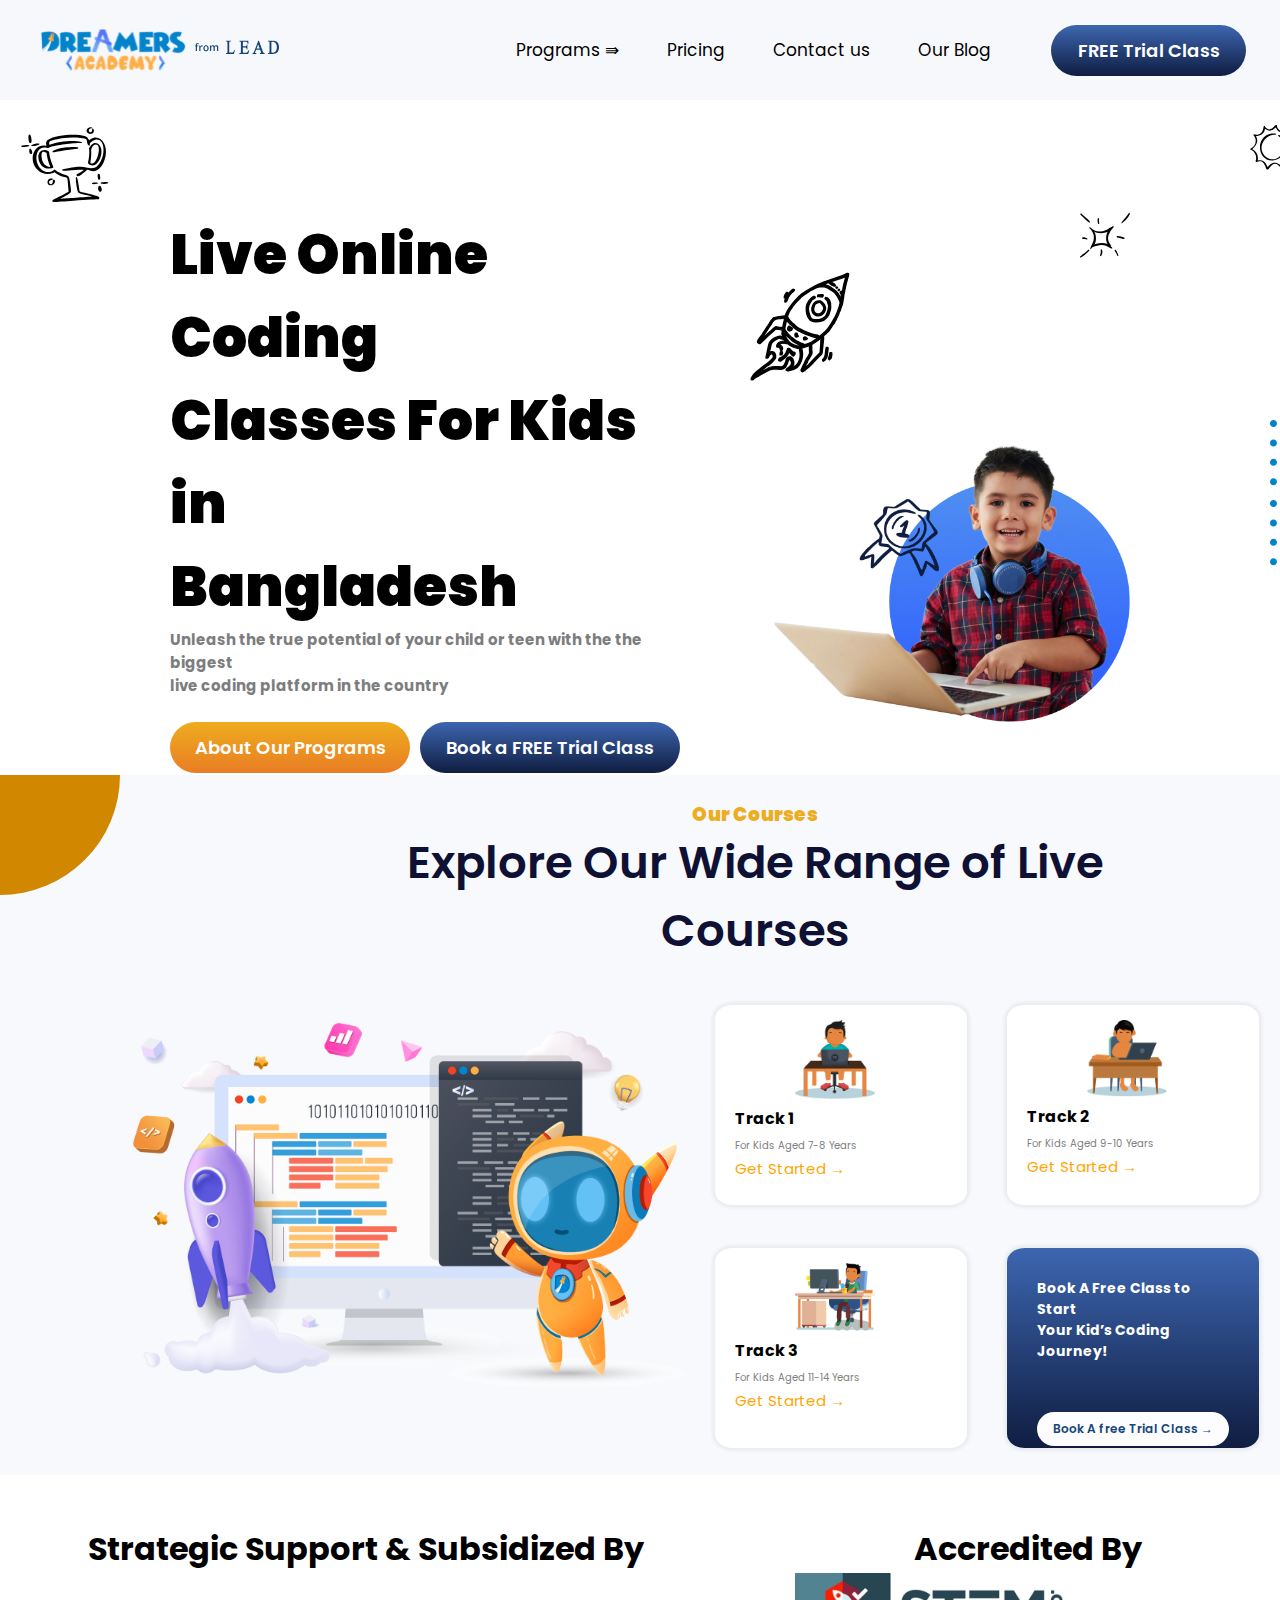
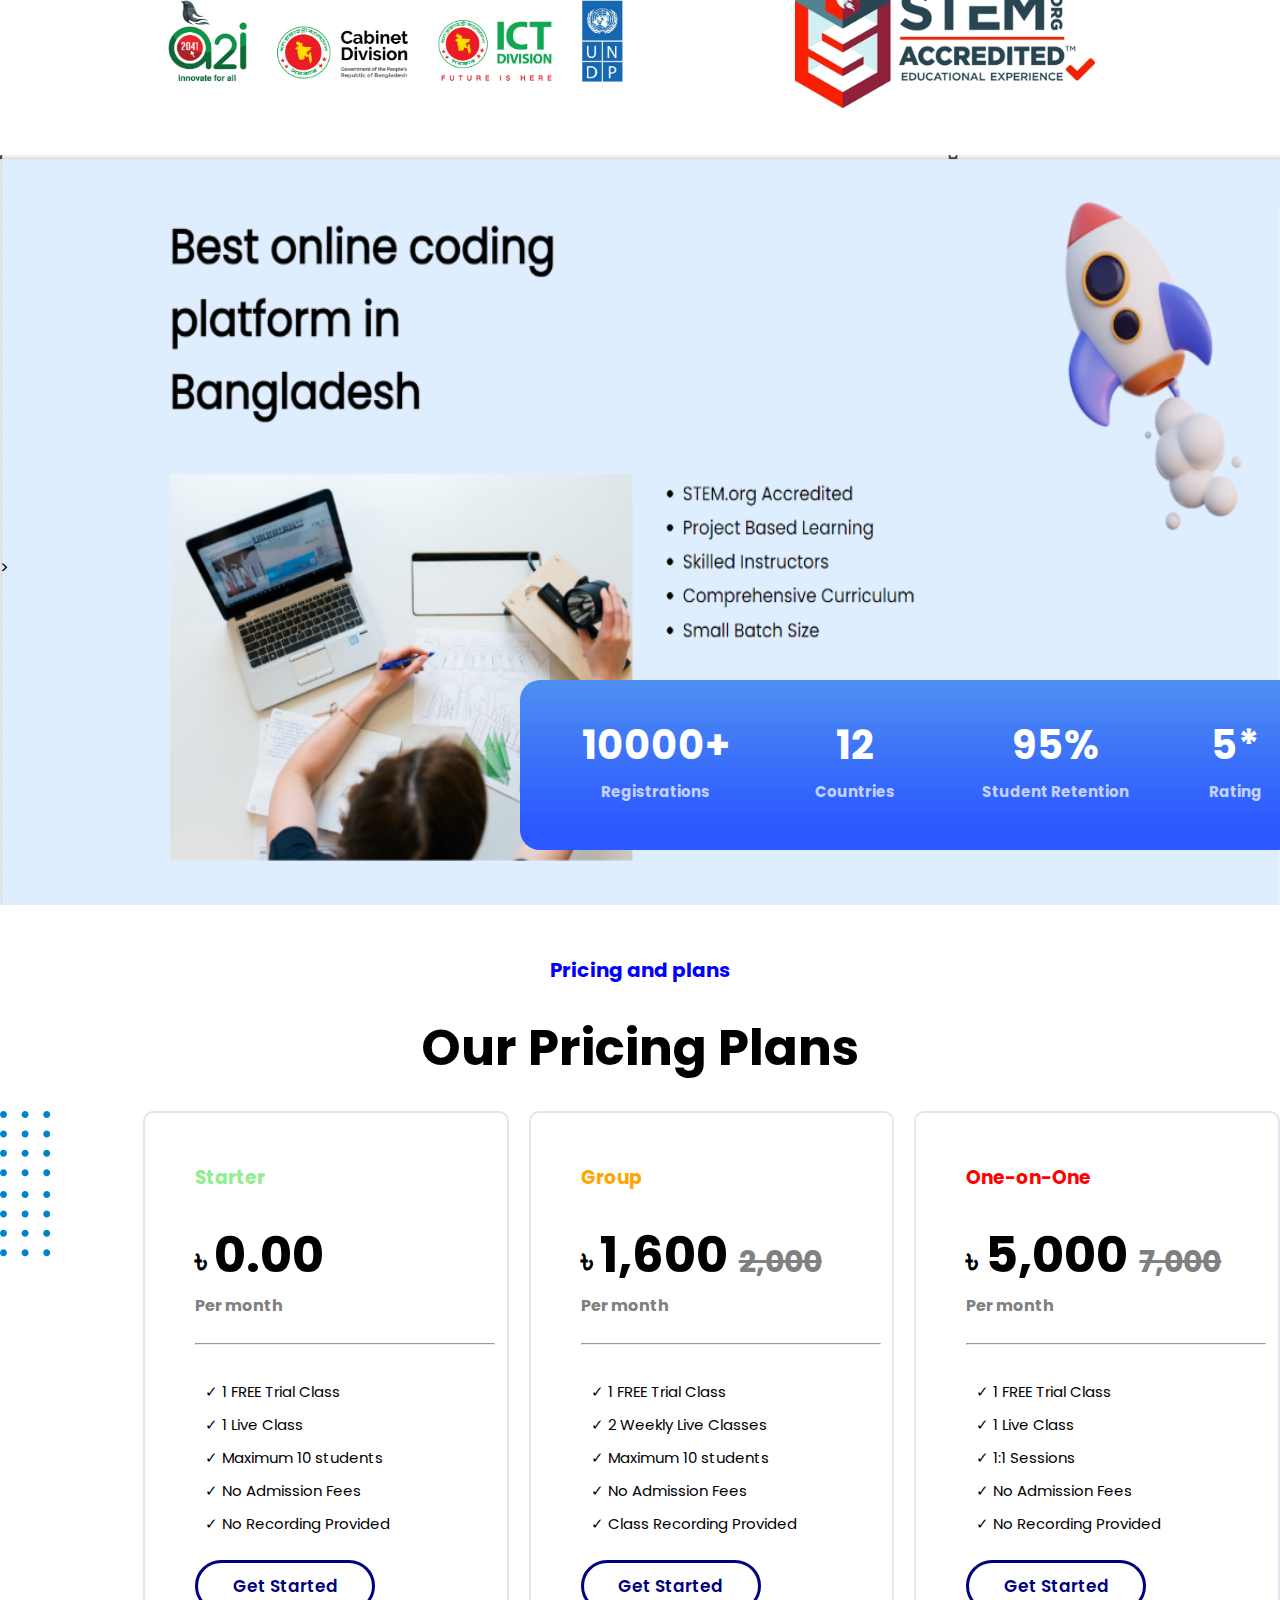
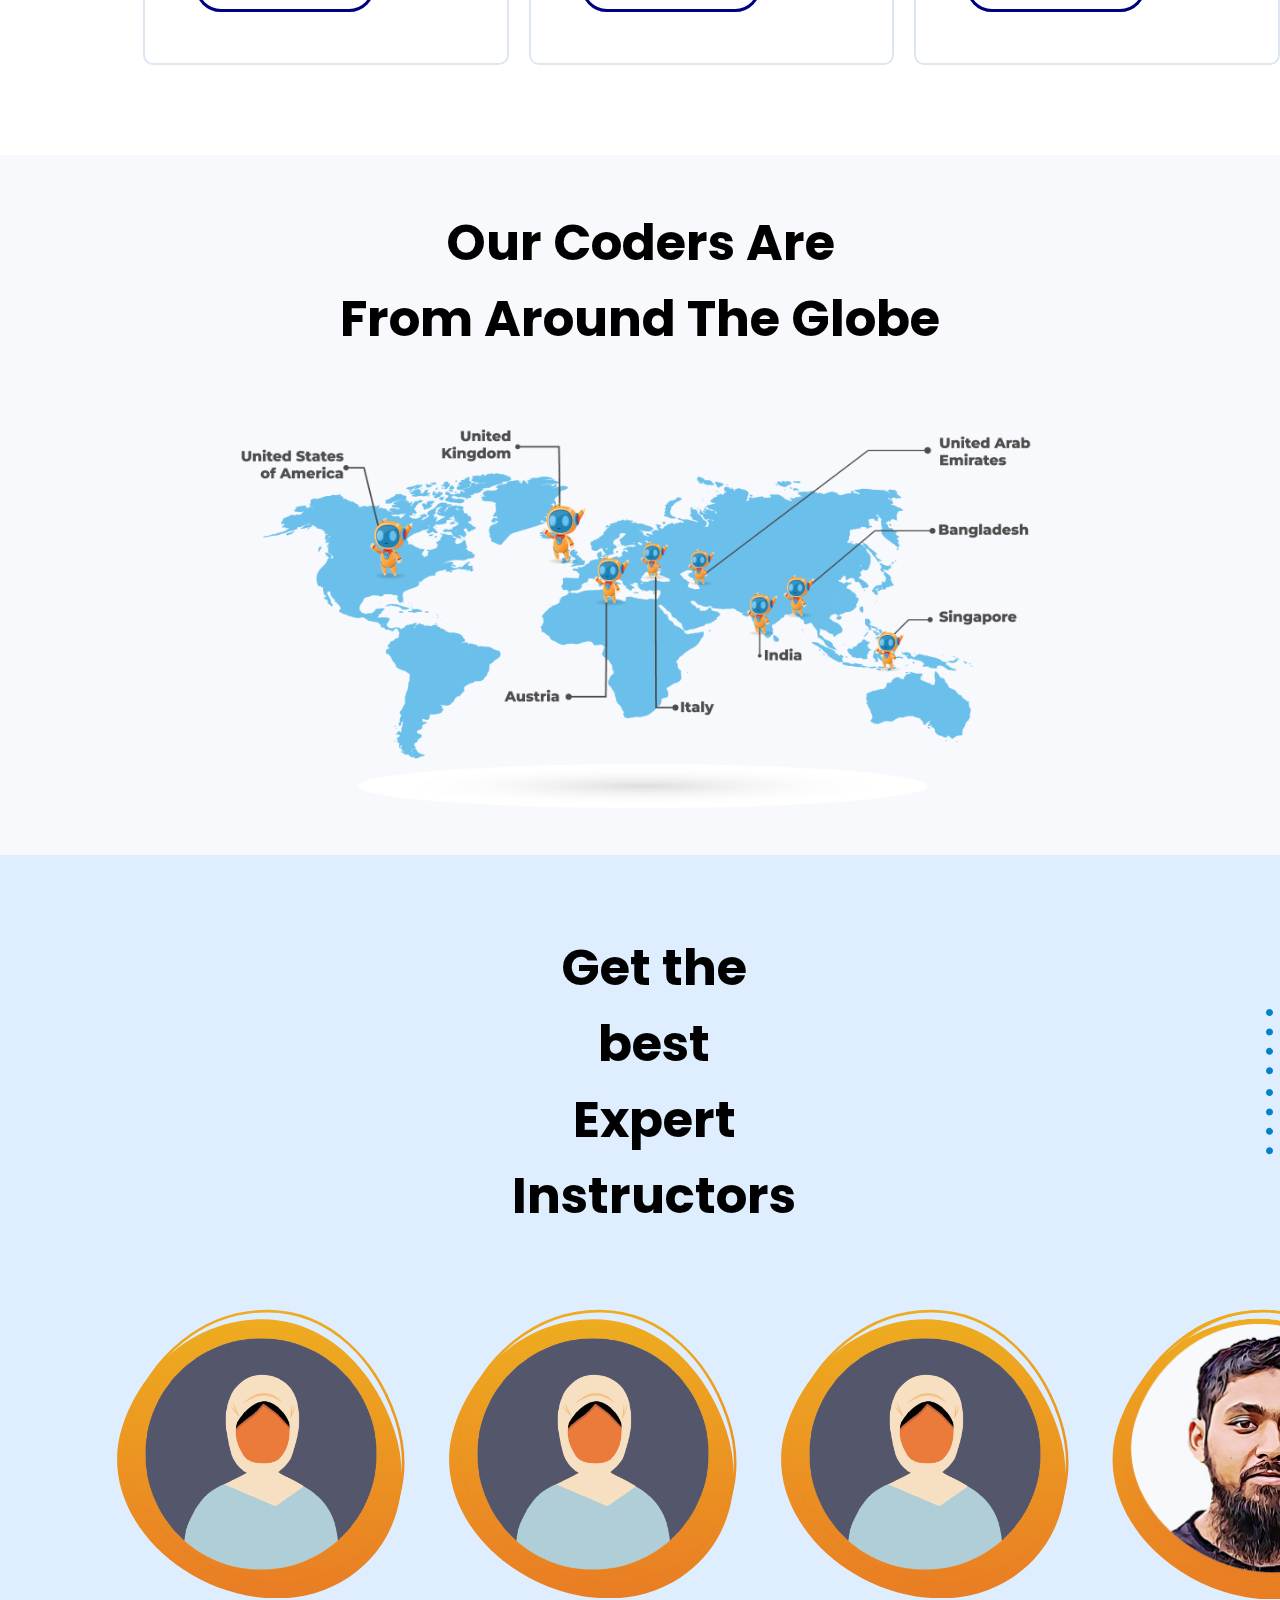
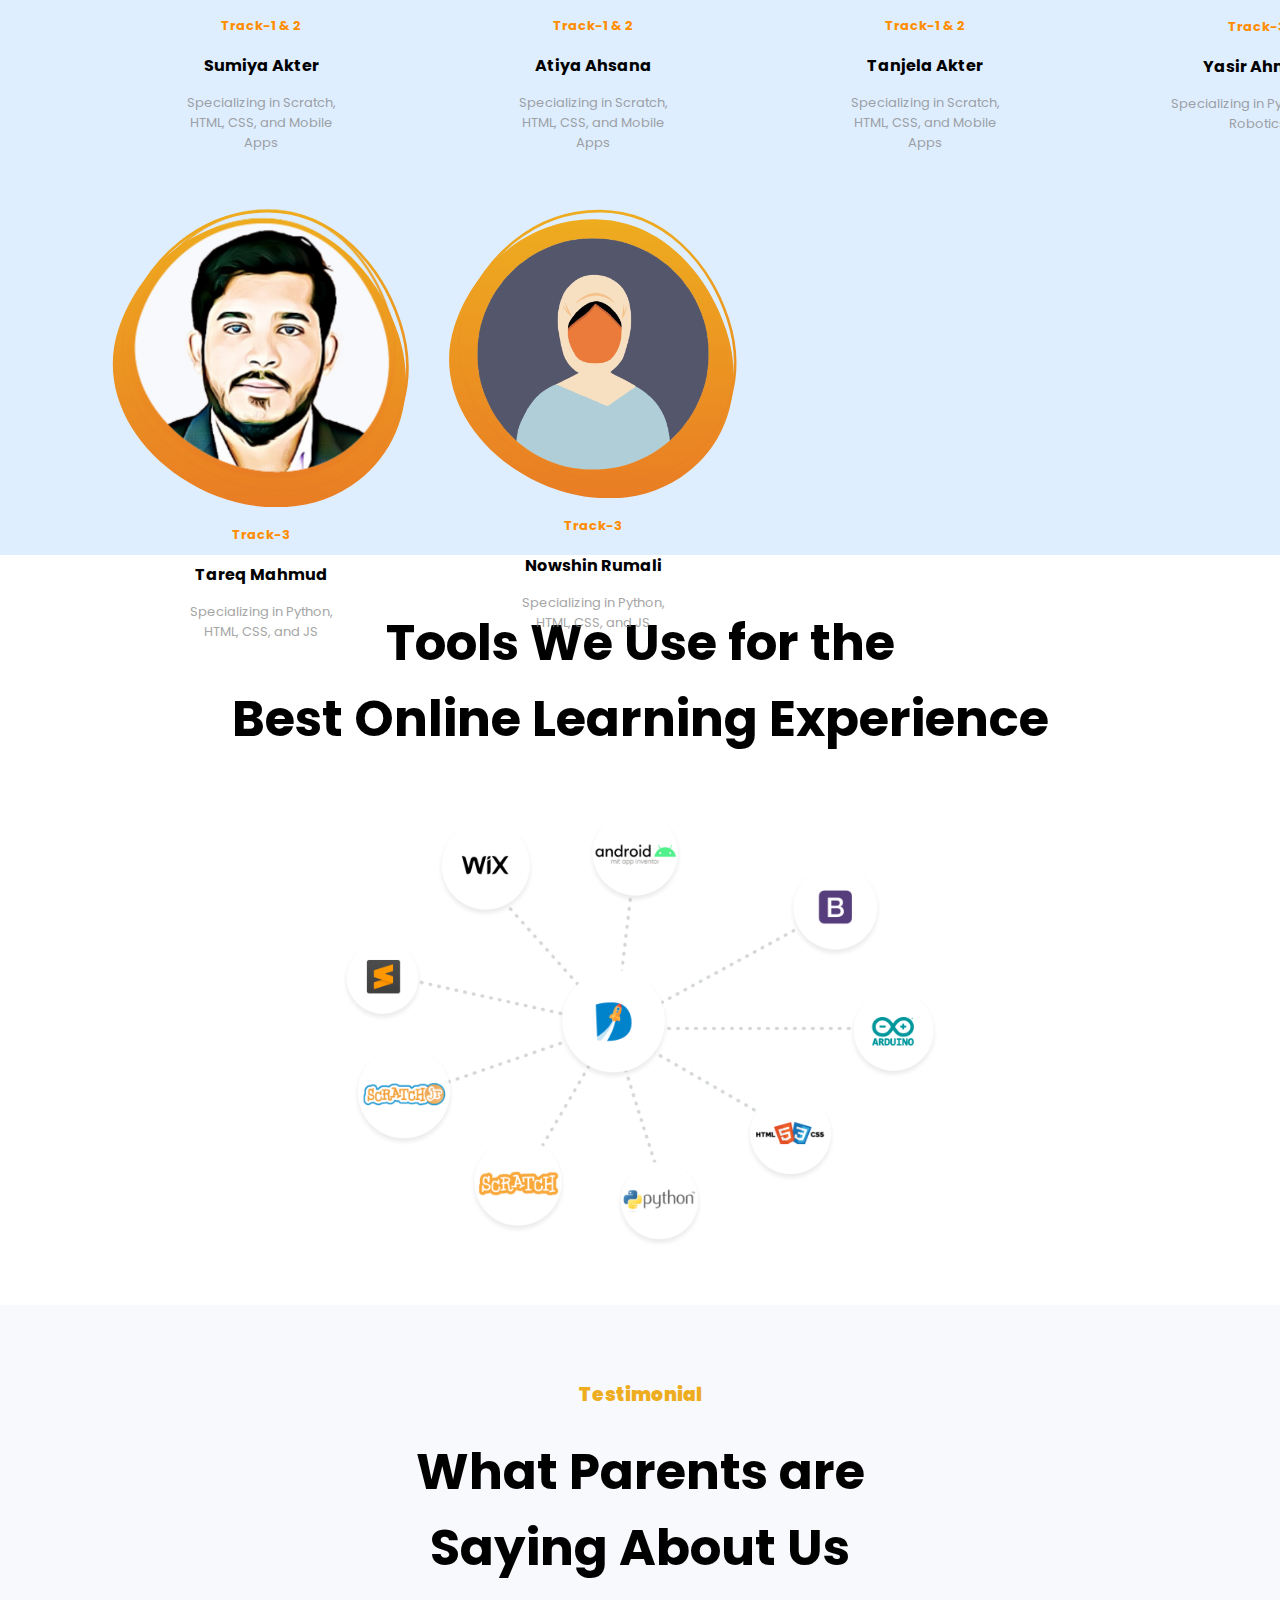
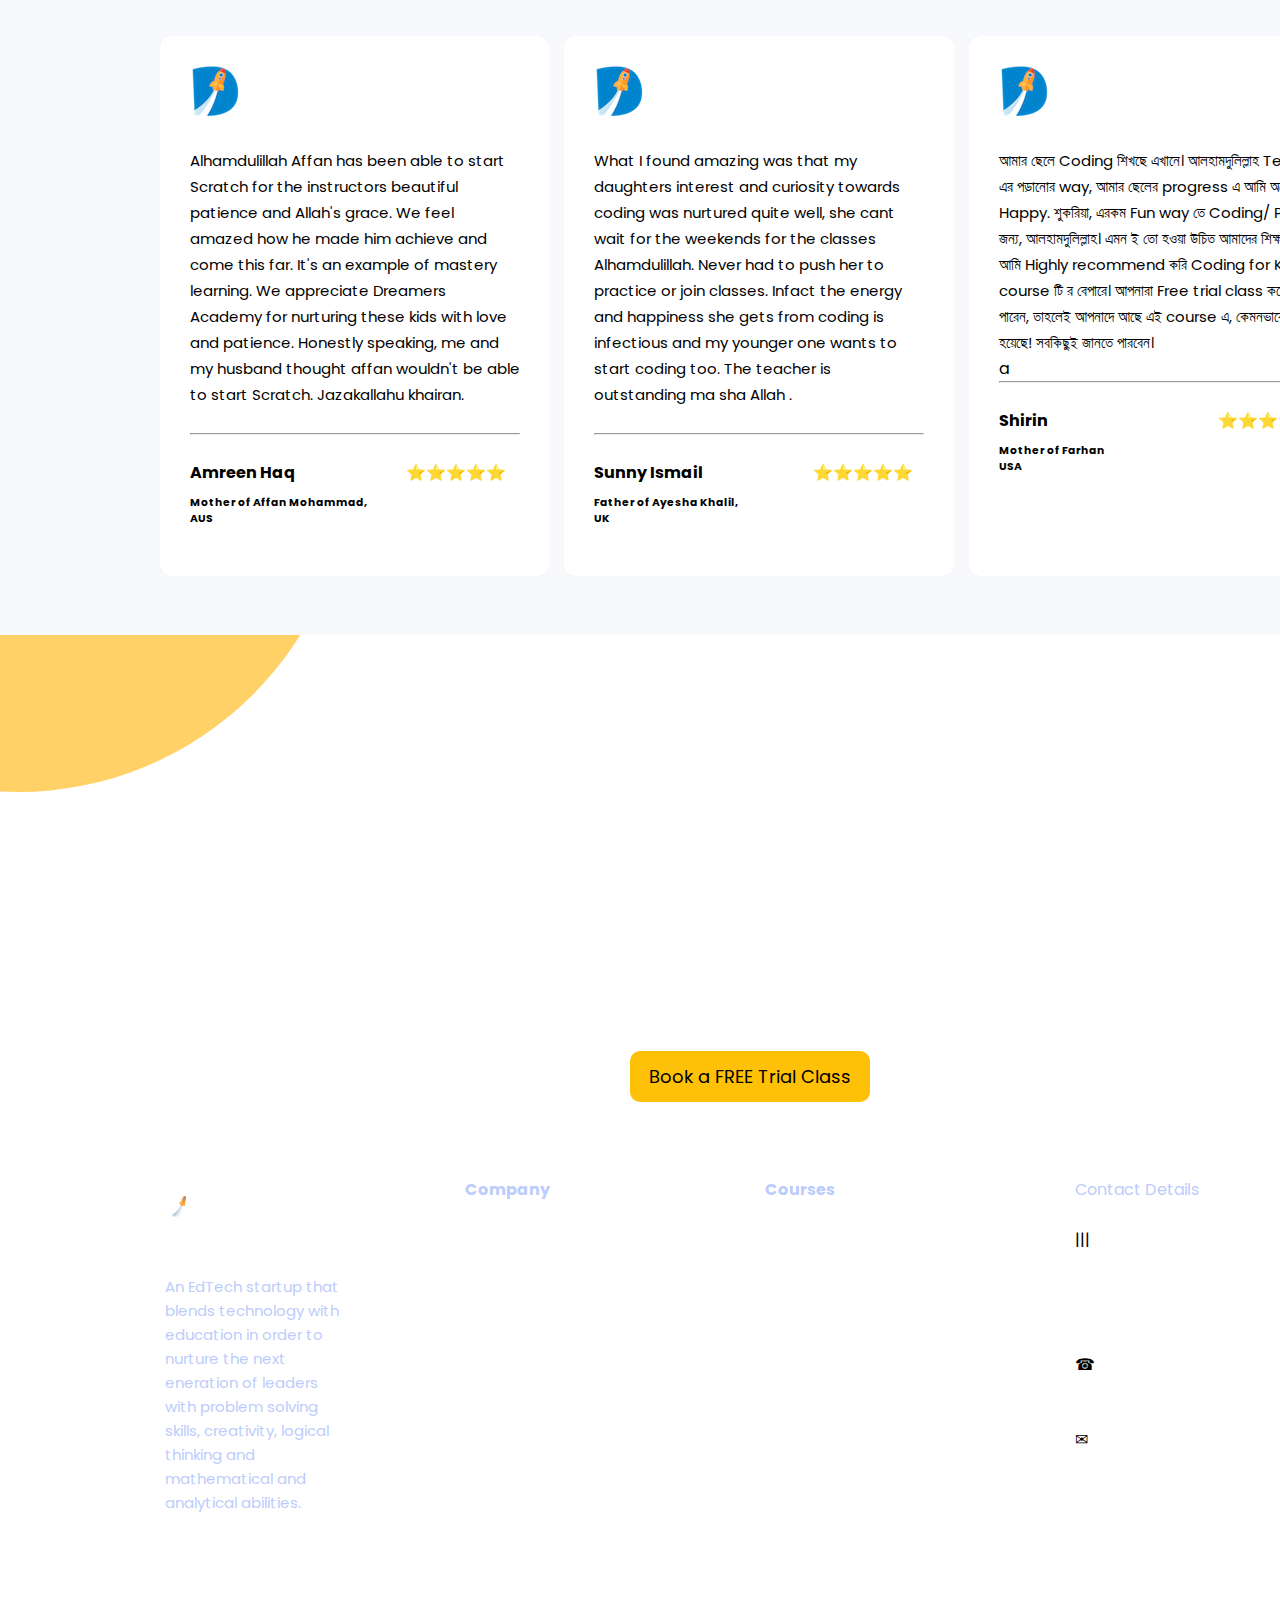
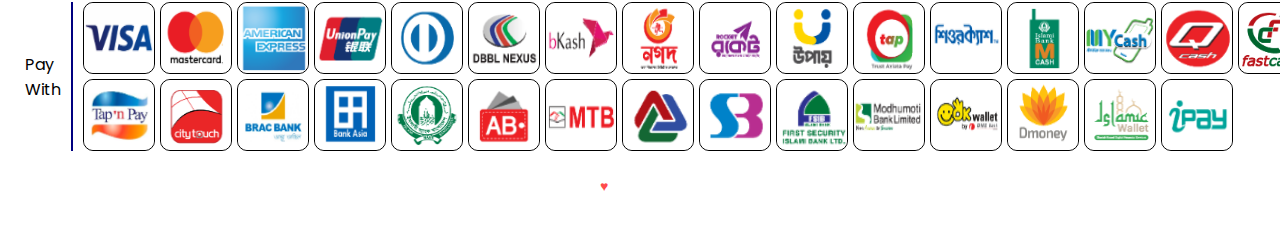
<file: index.html>
<!-- 751 line Html code -->

<!DOCTYPE html>

<html>

<head>
	<meta charset="utf-8">

	<meta name="keywords" content="Dreamers Academy Copy, TSW 1st web">

	<meta name="viewport" content="width=device-width, initial-scale=1">

	<title>Best Coding Classes For Kids In Bangladesh | Dreamers</title>

	<link rel="stylesheet" type="text/css" href="style.css">

	<link rel="preconnect" href="https://fonts.googleapis.com">

	<link rel="preconnect" href="https://fonts.gstatic.com" crossorigin>

	<link href="https://fonts.googleapis.com/css2?family=Poppins:ital,wght@0,300;0,400;1,300&display=swap" rel="stylesheet">

	<link rel="icon" type="image/x-icon" href="favicon.png">
</head>

<body>
	<div class="Starting">
		<img src="pic7.svg" height="50px">

		<div class="div0">
			<nav id="main_manu">
				<ul>
					<li><a href="" class="common">Programs <span>&#8667</span></a>
						<ul>
							<li><a href="https://dreamersacademy.com.bd/little-programmer.html">Little Programmer (7 - 8yrs)</a></li>
							
							<li><a href="https://dreamersacademy.com.bd/junior-programmer.html">Little Programmer (9 - 10yrs)</a></li>
							
							<li><a href="https://dreamersacademy.com.bd/programmer.html">Little Programmer (11 - 14yrs)</a></li>
						</ul>
					</li>

					<li><a href="https://dreamersacademy.com.bd/index.html#price_plan" class="a2 common">Pricing</a></li>

					<li><a href="https://dreamersacademy.com.bd/contact-us.html" class="a2  common">Contact us</a></li>

					<li><a href="https://dreamersacademy.com.bd/blog/" class="a2  common">Our Blog</a></li>
				</ul>
			</nav>
		</div>

		<div class="btn">
			<a href="https://tahmidsharifwafi.github.io/3rd/">FREE Trial Class</a>
		</div>
	</div>

	<br>

	<section class="section0">
		<div>
			<img src="pic11.svg" class="img7 rotation">

			<img src="pic16.svg" class="img11" width="30px">
		</div>

		<div class="div8">
			<div class="div6">
				<h1 class="h16">Live Online Coding<br>Classes For Kids in<br>Bangladesh</h1>

				<h5 class="h51">Unleash the true potential of your child or teen with the the biggest<br>live coding platform in the country</h5>

				<br>

				<div class="div61">
					<div class="div611">
						<a href="https://www.youtube.com/watch?v=UGXwPT30HEM">About Our Programs</a>
					</div>

					<div class="div612">
						<a href="https://tahmidsharifwafi.github.io/3rd/">Book a FREE Trial Class</a>
					</div>
				</div>
			</div>

			<div class="div7">
				<img src="pic13.svg" class="img8" width="50px">

				<br><br>

				<div>
					<img src="pic12.svg" class="img9">

					<img src="pic14.png" width="400px">
				</div>
			</div>

			<img src="pic15.svg" class="img10">
		</div>
	</section>

	<section class="section1">
		<div class="div1">
			<div class="div11"></div>

			<div class="div12">
				<br>
				<h3 class="h31"><b>Our Courses</b></h3>

				<div>
					<h1 class="h11">Explore Our Wide Range of Live Courses</h1>
				</div>
			</div>
		</div>

		<br>

		<div class="div2">
			<div>
				<img src="pic4.png" width="600px" class="img1">
			</div>

			<div class="div21">
				<div class="div211">
					<img src="pic1.png" width="80px" class="img2">

					<p><span class="sp4">Track 1</span><br><span class="sp1">For Kids Aged 7-8 Years</span><br><a href="https://dreamersacademy.com.bd/little-programmer.html" class="link"><span class="sp8">Get Started <span class="sp9">&#8594</span></span></a></p>
				</div>

				<div class="div212">
					<img src="pic3.png" width="80px" class="img3">

					<p><span class="sp5">Track 2</span><br><span class="sp2">For Kids Aged 9-10 Years</span><br><a href="https://dreamersacademy.com.bd/junior-programmer.html" class="link"><span class="sp8">Get Started <span class="sp10">&#8594</span></span></a></p>
				</div>

				<div class="div213">
					<img src="pic2.png" width="80px" class="img4">

					<p><span class="sp6">Track 3</span><br><span class="sp3">For Kids Aged 11-14 Years</span><br><a href="https://dreamersacademy.com.bd/programmer.html" class="link"><span class="sp8">Get Started <span class="sp11">&#8594</span></span></a></p>
				</div>

				<div class="div214">
					<p class="sp7">Book A Free Class to Start<br>Your Kid’s Coding Journey!</p>

					<br><br>

					<a href="https://tahmidsharifwafi.github.io/3rd/" class="link">Book A free Trial Class <span class="sp12">&#8594</span></a>
				</div>
			</div>
		</div>
	</section>

	<section class="section2">
		<br><br>

		<div class="div3">
			<h1 class="h12">Strategic Support & Subsidized By</h1>

			<h1 class="h13">Accredited By</h1>
		</div>

		<div class="div4">
			<img src="pic6.jpg" class="img5" width="500px">

			<img src="pic5.jpeg" class="img6" width="300px">
		</div>
	</section>

	<section class="section3">
		<br><br><br><br><br><br><br><br><br><br><br><br><br><br><br><br>><br><br><br><br><br>		

		<div class="div5">
			<div class="div51">
				<br>

				<h1 class="h14">10000+</h1>

				<h1 class="h15">Registrations</h1>
			</div>
			
			<div class="div52">
				<br>

				<h1 class="h14">12</h1>

				<h1 class="h15">Countries</h1>
			</div>
			
			<div class="div53">
				<br>

				<h1 class="h14">95%</h1>

				<h1 class="h15">Student Retention</h1>
			</div>
			
			<div class="div54">
				<br>

				<h1 class="h14">5*</h1>

				<h1 class="h15">Rating</h1>
			</div>
		</div>
	</section>

	<section class="section4">
		<br>

		<br>

		<h1 class="h17">Pricing and plans</h1>

		<br>

		<h1 class="h18">Our Pricing Plans</h1>

		<br>

		<div class="div9">
			<img src="pic15.svg" class="img12">

			<div class="div91">
				<div class="div911">
					<h3 class="h32">Starter</h3>

					<br>

					<h1>৳ <span class="sp13">0.00</span></h1>

					<h4 class="h41">Per month</h4>

					<br>

					<hr>

					<br>

					<p class="p4"><span>&#10003 </span> 1 FREE Trial Class</p>

					<p class="p4"><span>&#10003 </span> 1 Live Class</p>

					<p class="p4"><span>&#10003 </span> Maximum 10 students</p>

					<p class="p4"><span>&#10003 </span> No Admission Fees</p>

					<p class="p4"><span>&#10003 </span>No Recording Provided</p>

					<br>

					<div class="div9111">
						<a href="https://dreamersacademy.com.bd/trial-class-registration">Get Started</a>
					</div>
				</div>
			</div>
			
			<div class="div92">
				<div class="div912">
					<h3 class="h33">Group</h3>

					<br>

					<h1>৳ <span class="sp13">1,600 </span><span class="sp14"><del> 2,000</del></span></h1>

					<h4 class="h41">Per month</h4>

					<br>

					<hr>

					<br>

					<p class="p4"><span>&#10003 </span> 1 FREE Trial Class</p>

					<p class="p4"><span>&#10003 </span> 2 Weekly Live Classes</p>

					<p class="p4"><span>&#10003 </span> Maximum 10 students</p>

					<p class="p4"><span>&#10003 </span> No Admission Fees</p>

					<p class="p4"><span>&#10003 </span>Class Recording Provided</p>

					<br>

					<div class="div9111">
						<a href="https://dreamersacademy.com.bd/trial-class-registration">Get Started</a>
					</div>
				</div>
			</div>
			
			<div class="div93">
				<div class="div913">
					<h3 class="h34">One-on-One</h3>

					<br>

					<h1>৳ <span class="sp13">5,000 </span><span class="sp14"><del> 7,000</del></span></h1>

					<h4 class="h41">Per month</h4>

					<br>

					<hr>

					<br>

					<p class="p4"><span>&#10003 </span> 1 FREE Trial Class</p>

					<p class="p4"><span>&#10003 </span> 1 Live Class</p>

					<p class="p4"><span>&#10003 </span> 1:1 Sessions</p>

					<p class="p4"><span>&#10003 </span> No Admission Fees</p>

					<p class="p4"><span>&#10003 </span>No Recording Provided</p>

					<br>

					<div class="div9111">
						<a href="https://dreamersacademy.com.bd/trial-class-registration">Get Started</a>
					</div>
				</div>
			</div>
		</div>
	</section>

	<section class="section5">
		<br><br>
		
		<h1 class="h19">Our Coders Are<br>From Around The Globe</h1>

		<div class="div10">
			<img src="pic18.png" width="850px">
		</div>
	</section>

	<section class="section6">
		<br><br><br>

		<div class="div011">
			<h1 class="h110">Get the best Expert<br>Instructors</h1>

			<img src="pic15.svg" class="img13">
		</div>

		<br><br>

		<div class="div012">
			<div class="div0121">
				<div class="div01211">
					<br>
					
					<div class="align">
						<img src="pic21.png" width="290px" class="img14">
					</div>

					<p class="p5 p8">Track-1 & 2</p>

					<h4 class="h111">Sumiya Akter</h4>

					<p class="p6">Specializing in Scratch,<br> HTML, CSS, and Mobile<br> Apps</p>
				</div>
				
				<div class="div01212">
					<br>
					
					<div class="align">
						<img src="pic21.png" width="290px" class="img15">
					</div>

					<p class="p5 p8">Track-1 & 2</p>

					<h4 class="h111">Atiya Ahsana</h4>

					<p class="p6">Specializing in Scratch,<br> HTML, CSS, and Mobile<br> Apps</p>
				</div>
				
				<div class="div01213">
					<br>
					
					<div class="align">
						<img src="pic21.png" width="290px" class="img16">
					</div>

					<p class="p5 p8">Track-1 & 2</p>

					<h4 class="h111">Tanjela Akter</h4>

					<p class="p6">Specializing in Scratch,<br> HTML, CSS, and Mobile<br> Apps</p>
				</div>
				
				<div class="div01214">
					<br>
					
					<div class="align">
						<img src="pic19.png" width="290px" class="img17">
					</div>
					
					<p class="p5 p8">Track-3</p>

					<h4 class="h111">Yasir Ahmed</h4>

					<p class="p6">Specializing in Python, and<br>Robotics</p>
				</div>
			</div>
			
			<div class="div0122">
				<div class="div01221">
					<br>
					
					<div class="align">
						<img src="pic20.png" width="290px" class="img18">
					</div>

					<p class="p5 p8">Track-3</p>

					<h4 class="h111">Tareq Mahmud</h4>

					<p class="p6">Specializing in Python, <br>HTML, CSS, and JS</p>
				</div>

				<div class="div01222">
					<br>
					
					<div class="align">
						<img src="pic21.png" width="290px" class="img19">
					</div>

					<p class="p5 p7">Track-3</p>

					<h4 class="h111">Nowshin Rumali</h4>

					<p class="p6">Specializing in Python, <br>HTML, CSS, and JS</p>
				</div>
			</div>
		</div>
	</section>

	<section class="section7">
		<br><br>

		<h1 class="h19">Tools We Use for the<br>Best Online Learning Experience</h1>

		<br><br>

		<div class="div013">
			<img src="pic24.png" width="600px">
		</div>
	</section>

	<section class="section8">
		<br><br><br>

		<h3 class="h35"><b>Testimonial</b></h3>

		<br>

		<h1 class="h19">What Parents are<br>Saying About Us</h1>

		<br><br>

		<div class="div017">
			<div class="div014">
				<div class="justify">
					<img src="pic25.png">

					<br><br>

					<p class="p10 text">Alhamdulillah Affan has been able to start Scratch for the instructors beautiful patience and Allah's grace. We feel amazed how he made him achieve and come this far. It's an example of mastery learning. We appreciate Dreamers Academy for nurturing these kids with love and patience. Honestly speaking, me and my husband thought affan wouldn't be able to start Scratch. Jazakallahu khairan.</p>

					<br>

					<hr>

					<br>

					<div class="font">
						<p class="text"><b>Amreen Haq</b></p>

						<p class="p9 text"><span>&#11088</span><span>&#11088</span><span>&#11088</span><span>&#11088</span><span>&#11088</span></p>
					</div>

					<h6 class="text">Mother of Affan Mohammad,<br> AUS</h6>
				</div>
			</div>

			<div class="div015">
				<div class="justify">
					<img src="pic25.png">

					<br><br>

					<p class="p10 text">What I found amazing was that my daughters interest and curiosity towards coding was nurtured quite well, she cant wait for the weekends for the classes Alhamdulillah. Never had to push her to practice or join classes. Infact the energy and happiness she gets from coding is infectious and my younger one wants to start coding too. The teacher is outstanding ma sha Allah .</p>

					<br>

					<hr>

					<br>

					<div class="font">
						<p class="text"><b>Sunny Ismail</b></p>

						<p class="p9 text"><span>&#11088</span><span>&#11088</span><span>&#11088</span><span>&#11088</span><span>&#11088</span></p>
					</div>

					<h6 class="text">Father of Ayesha Khalil,<br>UK</h6>
				</div>
			</div>

			<div class="div016">
				<div class="justify">
					<img src="pic25.png">

					<br><br>

					<p class="p10 text">আমার ছেলে Coding শিখছে এখানে। আলহামদুলিল্লাহ Teacher এর পড়ানোর way, আমার ছেলের progress এ আমি অনেক Happy. শুকরিয়া, এরকম Fun way তে Coding/ Pনোর জন্য, আলহামদুলিল্লাহ। এমন ই তো হওয়া উচিত আমাদের শিক্ষা ব্যবস্থা। আমি Highly recommend করি Coding for Kids course টি র বেপারে। আপনারা Free trial class করে দেখতে পারেন, তাহলেই আপনাদে আছে এই course এ, কেমনভাবে সাজানো হয়েছে! সবকিছুই জানতে পারবেন।</p>a

					<br>

					<hr>

					<br>

					<div class="font">	
						<p class="text"><b>Shirin</b></p>

						<p class="p11 text"><span>&#11088</span><span>&#11088</span><span>&#11088</span><span>&#11088</span><span>&#11088</span><h1/p>
					</div>

					<h6 class="text">Mother of Farhan<br>USA</h6>
				</div>
			</div>
		</div>
	</section>

	<section class="section9">
		<img src="pic27.svg" width="350px" class="img14">

		<div class="div019">
			<br><br>

			<h1 class="h112">Help Your Kid Become the Next<br>Tech Superstar. Start now.</h1>

			<br><br>

			<div class="div0191">
				<a href="https://tahmidsharifwafi.github.io/3rd/">Book a FREE Trial Class</a>
			</div>
		
			<div class="div018">
				<div class="div0181">
					<br><br><br>

					<img src="pic29.png" width="170px">

					<p class="p12">An EdTech startup that blends technology with education in order to nurture the next <br>eneration of leaders<br> with problem solving<br> skills, creativity, logical<br>thinking and mathematical and<br>analytical abilities.</p>
				</div>
				
				<div class="div0182">
					<br><br><br>

					<b><p><span class="sp16">Company</span><br><br><a href="https://dreamersacademy.com.bd/contact-us.html" class="a3"><span class="sp15">Contact Us</span></a><br><br><a href="https://dreamersacademy.com.bd/blog/" class="a3"><span class="sp15">Our Blog</span></a><br><br><a href="https://dreamersacademy.com.bd/terms-cond.html" class="a3"><span class="sp15">Terms & Conditions</span></a><br><br><a href="https://dreamersacademy.com.bd/return-policy.html" class="a3"><span class="sp15">Return and Refund Policy</span></a><br><br><a href="https://dreamersacademy.com.bd/privacy-policy.html" class="a3"><span class="sp15">Privacy Policy</span></a></p></b>
				</div>
				
				<div class="div0183">
					<br><br><br>

					<b><p><span class="sp16">Courses</span><br><br><a href="https://dreamersacademy.com.bd/little-programmer.html" class="a3"><span class="sp15">Little Programmer (7 - 8yrs)</span></a><br><br><a href="https://dreamersacademy.com.bd/junior-programmer.html" class="a3"><span class="sp15">Junior Programmer (9 - 10yrs)</span></a><br><br><a href="https://dreamersacademy.com.bd/programmer.html" class="a3"><span class="sp15">Programmer (11 - 14yrs)</span></a></p></b>
				</div>
				
				<div class="div0184">
					<br><br><br>

					<p><span class="sp16">Contact Details</span></p>

					<br>

					<div style="display: flex;">
						<p>	||| </p>

						<b><p style="margin-left: 4px;"><span class="left"> Mega Dori, Lift-4, <br>House 57/A, Road 15/A, Dhanmondi, Dhaka-1209</span></p></b>
					</div>

					<br>
				
					<div style="display: flex;">
						<p> &#9742 </p>

						<b><p><span class="left">+8801897-717780<br>+8801897-717781</span></p></b>
					</div>

					<br>

					<div style="display: flex;">
						<p> &#9993</p>

						<b><p style="margin-left: 4px;"><span class="left">admin@dreamersacademy.xyz</span></p></b>
					</div>
				</div>
			</div>

			<div class="div023">
				<p class="p13">Pay With </p>

				<!-- <hr class="hr1"> -->

				<div class="div025">
					<div class="div021">
						<div class="div020 div024">
							<img src="pic31.png" class="img21">
						</div>

						<div class="div020">
							<img src="pic32.png" class="img21">
						</div>

						<div class="div020">
							<img src="pic33.png" class="img21">
						</div>

						<div class="div020">
							<img src="pic34.png" class="img21">
						</div>

						<div class="div020">
							<img src="pic35.png" class="img21">
						</div>

						<div class="div020">
							<img src="pic36.png" class="img21">
						</div>

						<div class="div020">
							<img src="pic37.png" class="img21">
						</div>

						<div class="div020">
							<img src="pic38.png" class="img21">
						</div>

						<div class="div020">
							<img src="pic39.png" class="img21">
						</div>

						<div class="div020">
							<img src="pic40.png" class="img21">
						</div>

						<div class="div020">
							<img src="pic41.png" class="img21">
						</div>

						<div class="div020">
							<img src="pic42.png" class="img21">
						</div>

						<div class="div020">
							<img src="pic43.png" class="img21">
						</div>

						<div class="div020">
							<img src="pic44.png" class="img21">
						</div>

						<div class="div020">
							<img src="pic45.png" class="img21">
						</div>

						<div class="div020">
							<img src="pic46.png" class="img21">
						</div>
					</div>


					<div class="div021">
						<div class="div020 div022 div024">
							<img src="pic47.png" class="img21">
						</div>

						<div class="div020 div022">
							<img src="pic48.png" class="img21">
						</div>

						<div class="div020 div022">
							<img src="pic49.png" class="img21">
						</div>

						<div class="div020 div022">
							<img src="pic50.png" class="img21">
						</div>

						<div class="div020 div022">
							<img src="pic51.png" class="img21">
						</div>

						<div class="div020 div022">
							<img src="pic52.png" class="img21">
						</div>

						<div class="div020 div022">
							<img src="pic53.png" class="img21">
						</div>

						<div class="div020 div022">
							<img src="pic54.png" class="img21">
						</div>

						<div class="div020 div022">
							<img src="pic55.png" class="img21">
						</div>

						<div class="div020 div022">
							<img src="pic56.png" class="img21">
						</div>

						<div class="div020 div022">
							<img src="pic57.png" class="img21">
						</div>

						<div class="div020 div022">
							<img src="pic58.png" class="img21">
						</div>

						<div class="div020 div022">
							<img src="pic59.png" class="img21">
						</div>

						<div class="div020 div022">
							<img src="pic60.png" class="img21">
						</div>

						<div class="div020 div022">
							<img src="pic61.png" class="img21">
						</div>
					</div>
				</div>

				<!-- <hr class="hr2"> -->

				<div>
					<p class="p13">Verified By</p>

					<img src="pic30.png" width="130px" class="img22">
				</div>
			</div>

			<br>

			<p class="p14">© 2021 - 2024 Dreamers Academy, All Rights Reserved. Made with <span class="heart">&#9829</span> in Bangladesh.</p>
		</div>
	</section>
</body>

</html>
</file>
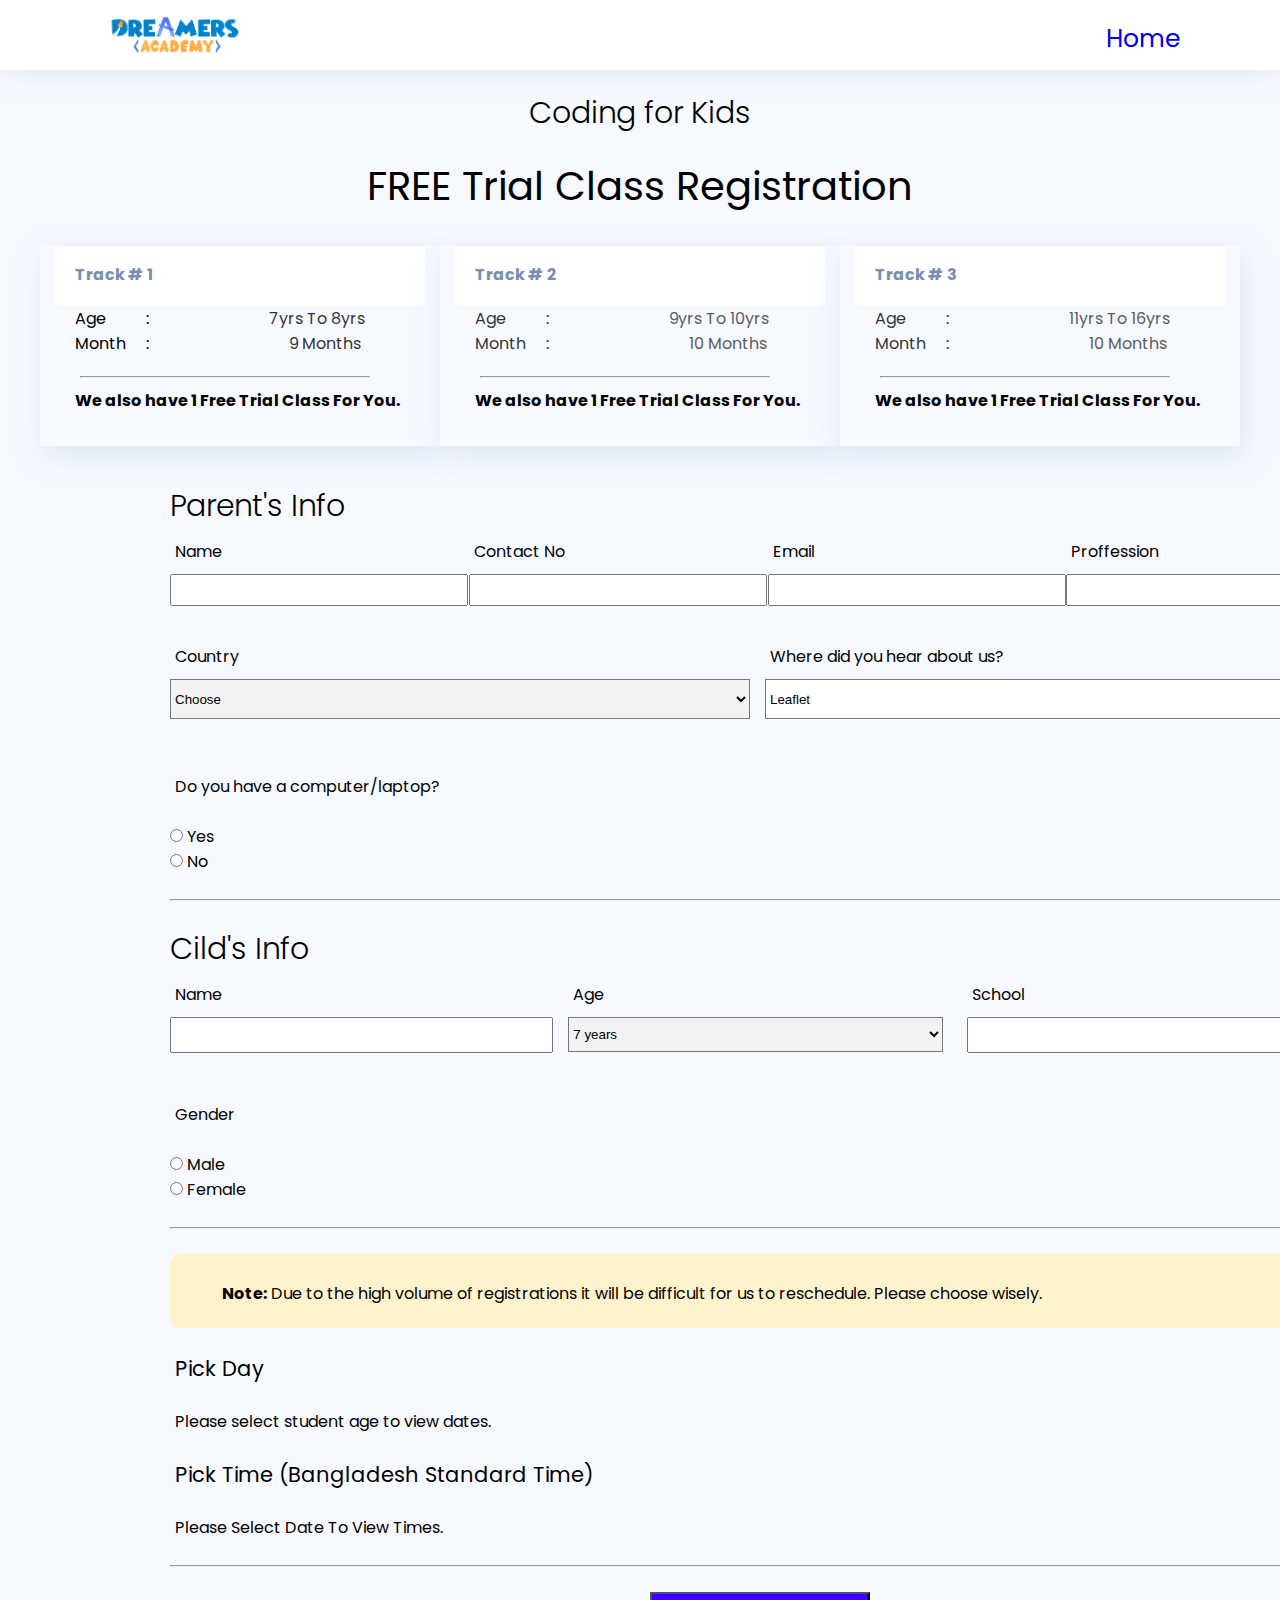
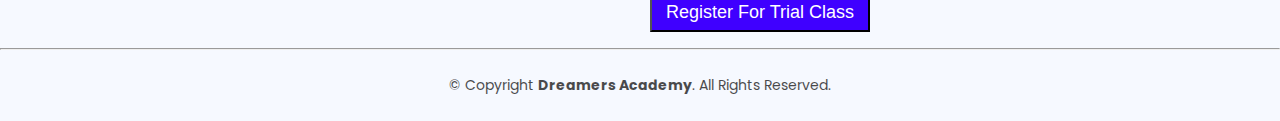
<file: CLASS 5 - CLASS 19 HW 2/index.html>
<!DOCTYPE html>

<html>

<head>
	<meta charset="utf-8">

	<meta name="viewport" content="width=device-width, initial-scale=1">

	<title>Dreamers Academy | Trial Class Registration</title>

	<link rel="stylesheet" type="text/css" href="style.css">

	<link rel="icon" type="image/x-icon" href="favicon.png">

	<link rel="stylesheet" type="text/css" href="style.css">

	<link rel="preconnect" href="https://fonts.googleapis.com">

	<link rel="preconnect" href="https://fonts.gstatic.com" crossorigin>

	<link href="https://fonts.googleapis.com/css2?family=Poppins:ital,wght@0,300;0,400;1,300&display=swap" rel="stylesheet">
</head>

<body>
	<div class="div1">
		<a href="https://tahmidsharifwafi.github.io/dreamers_academy_clone2_site/" target="_blank"><img src="pic1.png" class="pic1"></a>

		<a href="https://tahmidsharifwafi.github.io/dreamers_academy_clone2_site/" class="a1">Home</a>
	</div>

	<div class="div2">
		<h2 class="h21">Coding for Kids</h2>

		<h1 class="h11">FREE Trial Class Registration</h1>

		<div class="div3">
			<div class="div31">
				<div class="div311">
					<h6 class="h61">h</h6>
					
					<h4 class="h41">Track # 1</h4>
				</div>

				<p class="p1">Age<span class="sp1">hhhh</span>:<span class="sp3 text">7yrs To 8yrs</span></p>

				<p class="p2">Month<span class="sp2">hh</span>:<span class="sp4 text">9 Months</span></p>

				<div class="div3111">
					<hr>
				</div>

				<p class="p3">We also have 1 Free Trial Class For You.</p>
			</div>
			
			<div class="div32">
				<div class="div311">
					<h6 class="h61">h</h6>
					
					<h4 class="h41">Track # 2</h4>

					<p></p>
				</div>

				<p class="p1 text">Age<span class="sp1">hhhh</span>:<span class="sp3 text">9yrs To 10yrs</span></p>

				<p class="p2 text">Month<span class="sp2">hh</span>:<span class="sp4 text">10 Months</span></p>

				<div class="div3111">
					<hr>
				</div>

				<p class="p3">We also have 1 Free Trial Class For You.</p>
			</div>
			
			<div class="div33">
				<div class="div311">
					<h6 class="h61">h</h6>
					
					<h4 class="h41">Track # 3</h4>

					<p></p>
				</div>

				<p class="p1 text">Age<span class="sp1">hhhh</span>:<span class="sp3 text">11yrs To 16yrs</span></p>

				<p class="p2 text">Month<span class="sp2">hh</span>:<span class="sp4 text">10 Months</span></p>

				<div class="div3111">
					<hr>
				</div>

				<p class="p3">We also have 1 Free Trial Class For You.</p>
			</div>
		</div>
	</div>

	<div class="div4">
		<br>

		<h2 class="h22">Parent's Info</h2>

		<div class="div42">
			<div class="div41">
				<p class="p4">Name</p>

				<form>
					<input type="text" name="name" class="input1" required>
				</form>
			</div>

			<div class="div41 div43">
				<p class="p4">Contact No</p>

				<form>
					<input type="text" name="cell" class="input2" required>
				</form>
			</div>
			
			<div class="div41 div43">
				<p class="p4">Email</p>

				<form>
					<input type="email" name="email" class="input3" required>
				</form>
			</div>
		
			<div class="div41 div43">
				<p class="p4">Proffession</p>

				<form>
					<input type="text" name="proffession" class="input4" required>
				</form>
			</div>
		</div>

		<br>

		<div class="div44">
			<div class="div431">
				<p class="p4">Country</p>

				<form>
					<select class="input5" required>
						<option>Choose</option>

						<option>Afghanistan</option>

						<option>Albania</option>

						<option>Algeria</option>

						<option>Andorra</option>

						<option>Angola</option>

						<option>Antigua</option>

						<option>Argentina</option>

						<option>Armenia</option>

						<option>Australia</option>

						<option>Austria</option>

						<option>Austrian Empire</option>

						<option>Azerbaijan</option>

						<option>Baden</option>

						<option>Bahamas</option>

						<option>Bahrain</option>

						<option>Bangladesh</option>

						<option>Barbados</option>

						<option>Bavaria</option>

						<option>Belarus</option>

						<option>Belgium</option>

						<option>Belize</option>

						<option>Benin</option>

						<option>Bolivia</option>

						<option>Bosnia</option>

						<option>Botswana</option>

						<option>Brazil</option>

						<option>Brunei</option>

						<option>Brunswick</option>

						<option>Bulgaria</option>

						<option>Burkina Faso</option>

						<option>Burma</option>

						<option>Burundi</option>

						<option>Cabo Verde</option>

						<option>Cambodia</option>

						<option>Cameroon</option>

						<option>Canada</option>

						<option>France</option>

						<option>Gabon</option>

						<option>Gambia</option>

						<option>Georgia</option>

						<option>Germany</option>

						<option>Ghana</option>

						<option>Grand Duchy</option>

						<option>Greece</option>

						<option>Grenada</option>

						<option>Guatemala</option>

						<option>Guinea</option>

						<option>Guinea-Bissau</option>

						<option>Guyana</option>

						<option>USA</option>

						<option>Uk</option>
					</select>
				</form>
			</div>

			<div class="div432">
				<p class="p4">Where did you hear about us?</p>

				<form>
					<select class="input6">
						<option>Leaflet</option>

						<option>Facebook</option>

						<option>Whatsapp</option>

						<option>SMS</option>

						<option>Email</option>

						<option>Leaflet</option>

						<option>Word of Mouth</option>

						<option>Tutor Sheba</option>
					</select>
				</form>
			</div>
		</div>

		<br><br>

		<p class="p4">Do you have a computer/laptop?</p>
		
		<br>

		<form>
			<input type="radio" name="gender" value="Yes">

			<label>Yes</label>

			<br>

			<input type="radio" name="gender" value="No">

			<label>No</label>
		</form>

		<br>

		<hr>

		<br>

		<h2 class="h22">Cild's Info</h2>

		<div class="div5">
			<div class="div51">
				<p class="p5">Name</p>

				<form>
					<input type="text" name="name" class="input7" required>
				</form>
			</div>
			
			<div class="div52">
				<p class="p5">Age</p>

				<form>
					<select class="input8" required>
						<option>7 years</option>

						<option>8 years</option>

						<option>9 years</option>

						<option>10 years</option>

						<option>11 years</option>

						<option>12 years</option>

						<option>13 years</option>

						<option>14 years</option>
						
						<option>15 years</option>
						
						<option>16 years</option>
					</select>
				</form>
			</div>
			
			<div class="div53">
				<p class="p5">School</p>

				<form>
					<input type="text" name="schname" class="input7" required>
				</form>
			</div>
		</div>

		<br><br>

		<p class="p4">Gender</p>

		<br>

		<form>
			<input type="radio" name="gender" value="Male">

			<label>Male</label>
			
			<br>

			<input type="radio" name="gender" value="Female">

			<label>Female</label>
		</form>

		<br>

		<hr>

		<br>

		<div class="div6">
			<p class="p6"><span class="sp5">h</span><br><b>Note:</b> Due to the high volume of registrations it will be difficult for us to reschedule. Please choose wisely.</p>
		</div>

		<br>

		<p class="p4"><span class="sp6">Pick Day</span><br><br>Please select student age to view dates.<br><br><span class="sp6">Pick Time (Bangladesh Standard Time)</span><br><br>Please Select Date To View Times.</p>

		<br>

		<hr>

		<br>

		<div class="div7">
			<button type="submit" ondblclick="submit">Register For Trial Class</button>
		</div>
	</div>

	<hr>

	<br>

	<p class="p7">© Copyright <b>Dreamers Academy</b>. All Rights Reserved.</p>

	<br>
</body>

</html>

<!--  All blue and gray colors collections, hex codes:
	https://colors.artyclick.com/color-names-dictionary/color-names/light-blue-grey-color 
-->
</file>
<file: style.css>
/* 1128 line css code */

body{
	font-family: 'Poppins', sans-serif;
}

.heart{
	color: red;
}

.left{
	margin-left: 5px;
	color: white;
}

.align{
	display: flex;
	text-align: center;
	align-items: center;
	justify-content: center;
	background: url(pic23.svg);
	background-repeat: no-repeat;
	background-size: 100% 100%;
}

*{
	margin: 0px ;
}

.gap{
	font-size: 5px;
	color: white;
}

.link{
	text-decoration: none;
}

.font{
	display: flex;
}

.a2{
	margin-left: 10px;
}

.a3{
	text-decoration: none;
}

.common{
	font-size: 17px;
}

.justify{
	width: 330px;
	height: 480px;
	border-radius: 10px;
	margin-left: 30px;
	margin-top: 30px;
}

/*---------------------------------*/

.hr1{
	margin-left: 10px;
	margin-right: 10px;
}

.hr2{
	margin-left: 10px;
	margin-right: 10px;
}

/*---------------------------------*/

.Starting{
	display: flex;
	justify-content: center;
	align-items: center;
	width: 100%;
	height: 100px;
	background: #F6F8FB;
}

.Starting .btn{
	width: 195px;
	margin-left: 43px;
}

.Starting .btn a{
	color: white;
	font-size: 18px;
	background: linear-gradient(180deg, #3D66B0 0%, #0F1D41 100%);
	border-radius: 50px;
	padding: 12px;
	display: block;
	text-decoration: none;
	text-align: center;
	font-weight: 600;
	border: none;
	transition: 1s;
}

.btn a:hover{
	box-shadow: rgb(200, 128, 256) 0px 7px 80px 0px ;
}

/*---------------------------------*/

.section0{
	width: 100%;
	height: 650px;
}

.section1{
	width: 100%;
	height: 700px;
	background: #F8F9FC;
}

.section2{
	background: white;
	width: 100%;
	height: 280px;
}

.section3{
	background: url(pic10.png);
	background-repeat: no-repeat;
	background-size: 100% 100%;
	width: 100%;
	height: 750px;
}

.section4{
	width: 100%;
	height: 850px;
}

.section5{
	background: #F8F9FC;
	width: 100%;
	height: 700px;
}

.section6{
	background: #DFEEFF;
	width: 100%;
	height: 1300px;
}

.section7{
	background: white;
	width: 100%;
	height: 750px;
}

.section8{
	width: 100%;
	height: 930px;
	background: #F8F9FC;
}

.section9{
	width: 100%;
	height: 1190px;
	background: url(pic26.png);
	background-repeat: no-repeat;
	background-attachment: fixed;
}

/*---------------------------------*/

.div0{
	background: #F6F8FB;
	display: flex;
	justify-content: center;
	align-items: center;
	margin-left: 220px;
}

.div001{
	background: linear-gradient(180deg, #3D66B0 0%, #0F1D41 100%);
	width: 150px;
	height: 53px;
	margin-left: 50px;
}

.div1{
	display: flex;
}

.div11{
	width: 120px;
	height: 120px;
	margin-top: 0px;
	margin-left: 0px;
	padding: 0px;
	background: #D18700;
	border-bottom-right-radius: 100%;
}

.div12{
	width: 890px;
	margin-left: 190px;
}

.div2{
	display: flex;
	width: 1230px;
	height: 500px;
	margin-left: 100px;
}

.div21{
	display: grid;
	grid-template-columns: auto auto ;
	grid-column-gap: 25px;
	grid-row-gap: 0px;
}

.div211{
	width: 252px;
	height: 200px;
	background: white;
	margin-left: 15px;
	margin-top: 15px;
	margin-bottom: 0px;
	border-radius: 7%;
	box-shadow: rgba(128, 128, 128, 0.1) 0px 0px 3px 3px;
	transition: 0.5s;
}

.div211:hover{
	box-shadow: rgb(192, 192, 192, 0.3) 0px 0px 10px 10px;
}

.div212{
	width: 252px;
	height: 200px;
	background: white;
	margin-left: 15px;
	margin-top: 15px;
	border-radius: 7%;
	box-shadow: rgba(128, 128, 128, 0.1) 0px 0px 3px 3px;
	transition: 0.5s;
}

.div212:hover{
	box-shadow: rgb(192, 192, 192, 0.3) 0px 0px 10px 10px;
}

.div213{
	width: 252px;
	height: 200px;
	background: white;
	margin-left: 15px;
	margin-top: 0px;
	border-radius: 7%;
	box-shadow: rgba(128, 128, 128, 0.1) 0px 0px 3px 3px;
	transition: 0.5s;
}

.div213:hover{
	box-shadow: rgb(192, 192, 192, 0.3) 0px 0px 10px 10px;
}

.div214{
	width: 252px;
	height: 200px;
	background: linear-gradient(180deg, #3D66B0, #0F1D41);
	margin-left: 15px;
	margin-top: 0px;
	border-radius: 7%;
	box-shadow: rgba(128, 128, 128, 0.1) 0px 0px 3px 3px;
	transition: 0.5s;
}

.div214:hover{
	box-shadow: rgb(192, 192, 192, 0.3) 0px 0px 10px 10px;
}

.div214 a{
	color: #154679;
	font-size: 12px;
	background: #FDFCFF;
	border-radius: 50px;
	padding: 8px;
	display: block;
	text-decoration: none;
	text-align: center;
	font-weight: 600;
	border: none;
	margin-left: 30px;
	margin-right: 30px;
	transition: 0.3s;
}

.div214 a:hover{
	color: white;
	background: linear-gradient(180deg, #3D66B0, #0F1D41);
	box-shadow: rgba(61, 102, 176, 0.5) 0px 0px 5px 0px;
}

.div3{
	display: flex;
	justify-content: center;
	align-items: center;
}

.div4{
	display: flex;
	justify-content: center;
	align-items: center;
}

.div5{
	background: linear-gradient(180deg, #4F8FF1 0%, #2B59FF 84.9%);
	border-radius: 20px;
	width: 830px;
	height: 170px;
	margin-left: 520px;
	display: flex;
}

.div51{
	width: 230px;
	height: 170px;
	border-bottom-left-radius: 20px;
	border-top-left-radius: 20px;
	margin-left: 20px;
}

.div52{
	width: 170px;
	height: 170px;
}

.div53{
	width: 230px;
	height: 170px;
}

.div54{
	width: 130px;
	height: 170px;
	border-top-right-radius: 20px;
	border-bottom-right-radius: 20px;
}

.div6{
	margin-left: 170px;
}

.div60{
	display: flex;
}

.div61{
	display: flex;
}

.div611{
	width: 240px;
}

.div611 a{
	color: white;
	font-size: 18px;
	background: linear-gradient(180deg, #EEAC1F 0%, #E97D24 99.99%, rgba(238, 172, 31, 0) 100%);
	border-radius: 50px;
	padding: 12px;
	display: block;
	text-decoration: none;
	text-align: center;
	font-weight: 600;
	border: none;
	transition: 1s;
}

.div611 a:hover{
	box-shadow: #FFC55C 0px 7px 80px 3px ;
}

.div612{
	width: 260px;
	margin-left: 10px;
}

.div612 a{
	color: white;
	font-size: 18px;
	background: linear-gradient(180deg, #3D66B0 0%, #0F1D41 100%);
	border-radius: 50px;
	padding: 12px;
	display: block;
	text-decoration: none;
	text-align: center;
	font-weight: 600;
	border: none;
	transition: 1s;
}

.div612 a:hover{
	box-shadow: rgb(200, 128, 256) 0px 7px 80px 3px ;
}

.div7{
	width: 580px;
	height: 380px;
	margin-left: 50px;

}

.div8{
	display: flex;
}

.div9{
	display: flex;
}

.div91{
	width: 400px;
	height: 550px;
	border: 2px solid #DEE6F2;
	border-radius: 10px;
	margin-left: 80px;
	transition: 1s;
}

.div92{
	width: 400px;
	height: 550px;
	border: 2px solid #DEE6F2;
	border-radius: 10px;
	margin-left: 20px;
	transition: 1s;
}

.div93{
	width: 400px;
	height: 550px;
	border: 2px solid #DEE6F2;
	border-radius: 10px;
	margin-left: 20px;
	transition: 1s;
}

.div91:hover, .div92:hover, .div93:hover{
	box-shadow: rgba(222, 210, 242, 0.5) 0px 0px 25px 5px;
}

.div911{
	width: 300px;
	height: 400px;
	margin-left: 50px;
	margin-top: 50px;
}

.div9111{
	width: 180px;
}

.div9111 a{
	color: navy;
	font-size: 17px;
	background: white;
	border-radius: 450px;
	padding: 10px;
	display: block;
	text-decoration: none;
	text-align: center;
	font-weight: 600;
	border: 3px solid navy;
	transition: 1s;
}

.div9111 a:hover{
	background: linear-gradient(180deg, #3D66B0, #0F1D41);
	color: white;
	border: none;
}

.div912{
	width: 300px;
	height: 400px;
	margin-left: 50px;
	margin-top: 50px;
}

.div913{
	width: 300px;
	height: 400px;
	margin-left: 50px;
	margin-top: 50px;
}

.div10{
	display: flex;
	align-items: center;
	justify-content: center;
}

.div011{
	display: flex;
}

.div012{
	margin-left: 100px;
	width: 1318px;
}

.div0121{
	display: flex;
}

.div01211{
	width: 322px;
	height: 500px;
	transition: 0.6s;
}

.div01212{
	width: 322px;
	height: 500px;
	margin-left: 10px;
	transition: 0.6s;
}

.div01213{
	width: 322px;
	height: 500px;
	margin-left: 10px;
	transition: 0.6s;
}

.div01214{
	width: 322px;
	height: 500px;
	margin-left: 10px;
	transition: 0.6s;
}

.div0122{
	display: flex;
}

.div01221{
	width: 322px;
	height: 500px;
	transition: 0.6s;
}

.div01222{
	width: 322px;
	height: 500px;
	margin-left: 10px;
	transition: 0.6s;
}

.div01211:hover, .div01212:hover, .div01213:hover, .div01214:hover, .div01221:hover, .div01222:hover{
	font-size: 130%;
	box-shadow: rgba(222, 210, 242, 8.0) 0px 0px 20px 5px;
	background: white;
	width: 350px;
}

.div013{
	display: flex;
	text-align: center;
	align-items: center;
	justify-content: center;
}

.div017{
	width: 1218px;
	height: 540px;
	display: flex;
	margin-left: 150px;
}

.div014{
	margin-left: 10px;
	width: 390px;
	height: 540px;
	background: white;
	border-radius: 10px;
	box-shadow: lightgray 0px 0px 0px 0.01px;
	transition: 0.5s;
}

.div015{
	margin-left: 15px;
	width: 390px;
	height: 540px;
	background: white;
	border-radius: 10px;
	box-shadow: lightgray 0px 0px 0px 0.01px;
	transition: 0.5s;
}

.div016{
	margin-left: 15px;
	margin-right: 10px;
	width: 390px;
	height: 540px;
	background: white;
	border-radius: 10px;
	box-shadow: lightgray 0px 0px 0px 0.01px;
	transition: 0.5s;
}

.div014:hover, .div015:hover, .div016:hover{
	box-shadow: rgba(137, 196, 244, 1) 0px 0px 50px 1px;
	background: rgb(46, 89, 87);
	color: white;
}

.div0191{
	width: 240px;
	margin-left: 630px;
}

.div0191 a{
	color: black;
	font-size: 18px;
	background: #ffc107;
	border-radius: 10px;
	padding: 12px;
	display: block;
	text-decoration: none;
	text-align: center;
	font-weight: 400x;
	border: none;
}

.div018{
	display: flex;
	width: 1318px;
	height: 500px;
	margin-left: 100px;
}

.div0181{
	width: 190px;
	height: 500px;
	margin-left: 65px;
}

.div0182{
	width: 230px;
	height: 500px;
	margin-left: 110px;
}


.div0183{
	width: 200px;
	height: 500px;
	margin-left: 70px;
}


.div0184{
	width: 200px;
	height: 500px;
	margin-left: 110px;
}

.div023{
	display: flex;
}

.div021{
	display: flex;
}

.div025{
	width: 1240px;
	border-left: 2px solid navy ;
	border-right: 2px solid navy ;
	margin-left: 10px;
	margin-right: 10px;
}

.div020{
	width: 70px;
	height: 70px;
	margin-left: 5px;
	border: 1px solid black;
	border-radius: 10px;
}

.div022{
	width: 70px;
	height: 70px;
	margin-left: 5px;
	border: 1px solid black;
	border-radius: 10px;
	margin-top: 5px;
}

.div024{
	margin-left: 10px;
}

/*---------------------------------*/

.h11{
	text-align: center;
	font-size: 45px;
	margin-top: 0px;
	color: #0e1133;
	font-weight: 600;
}

.h12{
	margin-right: 150px;
}

.h13{
	margin-left: 120px;
	margin-right: 50px;
}

.h14{
	color: white;
	font-size: 40px;
	text-align: center;
	margin-top: 10px;
}

.h15{
	color: white;
	opacity: 0.7;
	font-size: 15px;
	text-align: center;
	margin-top: 5px;
}

.h16{
	font-size: 55px;
	font-family: revert-layer;
	font-weight: 900;
}

.h17{
	color: blue;
	text-align: center;
	font-size: 20px;
}

.h18{
	color: black;
	text-align: center;
	font-size: 50px;
}

.h19{
	text-align: center;
	font-size: 50px;
	font-weight: bold;
}

.h110{
	text-align: center;
	margin-left: 512px;
	font-size: 50px;
	font-weight: bold;
}

.h111{
	margin-top: 17px;
	text-align: center;
}

.h112{
	color: white;
	text-align: center;
	font-size: 50px;
	font-weight: bold;
}

.h31{
	color: #EEAC1F;
	text-align: center;
	margin-bottom: 0px;
}

.h32{
	color: lightgreen;
}

.h33{
	color: orange;
}

.h34{
	color: red;
}

.h35{
	color: #EEAC1F;
	text-align: center;
}

.h41{
	color: gray;
}

.h51{
	font-size: 15px;
	color: #262729;
	opacity: 0.6;
}

.h61{
	color: white;
}

/*---------------------------------*/3

.img1{
	margin-left: 80px;
}

.img2{
	margin-top: 15px;
	margin-left: 80px;
}

.img3{
	margin-top: 15px;
	margin-left: 80px;
}

.img4{
	margin-top: 15px;
	margin-left: 80px;
}

.img5{
	margin-right: 50px;
}

.img6{
	margin-left: 100px;
	margin-right: 40px;
}

.img7{
	margin-left: 20px;
}

.img8{
	float: right;
}

.img9{
	margin-left: 20px;
}

.img10{
	margin-left: 140px;
}

.img11{
	float: right;
}

.img12{
	margin-bottom: 800px;
}

.img13{
	margin-left: 470px;
}

.img21{
	width: 100%;
	height: 100%;
	border-radius: 10px;
}

/*---------------------------------*/

.sp1{
	color: gray;
	font-size: 10px;
	margin-left: 20px;
}

.sp2{
	color: gray;
	font-size: 10px;
	margin-left: 20px;
}

.sp3{
	color: gray;
	font-size: 10px;
	margin-left: 20px;
}

.sp4{
	margin-left: 20px;
	font-weight: bold;
}

.sp5{
	margin-left: 20px;
	font-weight: bold;
}

.sp6{
	margin-left: 20px;
	font-weight: bold;
}

.sp7{
	color: white;
	margin-left: 30px;
	margin-top: 30px;
	margin-right: 30px;
	font-size: 14px;
	font-weight: bold;
}

.sp8{
	color: orange;
	font-size: 15px;
	margin-left: 20px;
}

.div211:hover .sp9{
	margin-left: 10px;
	transition: 0.5s;
}

.div212:hover .sp10{
	margin-left: 10px;
	transition: 0.5s;
}

.div213:hover .sp11{
	margin-left: 10px;
	transition: 0.5s;
}

.div214:hover .sp12{
	margin-left: 10px;
	transition: 0.5s;
}

.sp13{
	font-size: 50px;
}

.sp14{
	font-size: 30px;
	color: grey;
}

.sp16{
	color: #bcccfc;
}

.sp15{
	color: white;
	transition: 0.8s;
}

.sp15:hover{
	color: #bcccfc;
}

/*---------------------------------*/

.p1{
	font-size: 10px;
	color: black;
	font-weight: bold;
	margin-left: 30px;
}

.p2{
	font-size: 13px;
	color: white;
	text-align: center;
}

.p3{
	color: blue;
	font-size: 3px;
	text-decoration: none;
}

.p4{
	margin-left: 10px;
	margin-top: 10px;
	font-size: 15px;
	font-weight: 400;
}

.p4:hover{
	color: lightgreen;
	font-weight: bold;
}

.p5{
	text-align: center;
	font-weight: bold;
	font-size: 13px;
	color: #FF8D00;
	margin-top: 17px;
}

.p6{
	margin-top: 15px;
	text-align: center;
	color: gray;
	font-size: 13px;
	opacity: 0.7;
}

.p9{
	margin-left: 110px;
	margin-bottom: 10px;
}

.p10{
	font-size: 15px;
	line-height: 26px;
}

.p11{
	margin-left: 170px;
	margin-bottom: 10px;
}

.p12{
	font-size: 15px;
	margin-top: 20px;
	line-height: 24px;
	color: #bcccfc;
}

.p13{
	margin-top: 50px;
	margin-left: 25px;
}

.p14{
	margin-left: 140px;
	font-size: 14px;
	color: white;
	opacity: 0.7;
}

/*---------------------------------*/

#main_manu ul{
	margin: 0;
	padding: 0;
	list-style: none;
	background: #F6F8FB;
}

#main_manu li{
	display: inline-block;
	position: relative;
}

#main_manu li a{
	display: block;
	padding: 14px 17px;
	color: black;
	text-decoration: none;
}

#main_manu li{
	font-size: 12px;
}

#main_manu li a:hover{
	background: white;
	color: black;
}

#main_manu ul ul{
	position: absolute;
	left: 0;
	top: 43px;
	background: blue;
	width: 170px;
	color: black;
	display: none;
}

#main_manu ul ul li{
	display: block;
}

#main_manu ul li:hover ul{
	display: block;
}

#main_manu ul li:hover .a2{
	color: blue;
}

#main_manu ul li:hover li a{
	background: white;
	transition: 1s;
}

#main_manu ul ul li a:hover{
	background: blue;
	color: white;
}

.rotation{
	animation: mymove 8s infinite;
}

@keyframes mymove {
  50% {transform: rotate(180deg);
}
</file>
<file: CLASS 5 - CLASS 19 HW 2/style.css>
body{
	background: #f6f9ff;
	font-family: 'Poppins', sans-serif;
}

*{
	margin: 0px;
}

.text{
	opacity: 0.8;
}

/*-------------------------------------*/

.div1{
	width: 100%;
	height: 70px;
	background: white;
	box-shadow: #DEE6F2 0px 1px 30px 1px;
}

.div2{
	width: 100%;
}

.div3{
	margin-top: 30px;
	display: flex;
	justify-content: center;
	text-align: center;
}

.div31{
	width: 400px;
	height: 200px;
	background: #f6f9ff;
	box-shadow: #DEE6F2 3px 9px 30px 1px;
}

.div311{
	width: 370px;
	height: 60px;
	margin-left: 15px;
	background: white;
}

.div3111{
	width: 290px;
	margin-left: 40px;
	margin-top: 20px;
}

.div32{
	width: 400px;
	height: 200px;
	background: #f6f9ff;
	box-shadow: #DEE6F2 3px 9px 30px 1px;
}

.div33{
	width: 400px;
	height: 200px;
	background: #f6f9ff;
	box-shadow: #DEE6F2 3px 10px 30px 2px;
}

.div4{
	margin-left: 170px;
	margin-top: 12px;
	width: 1180px;
	height: 1190px;
}

.div42{
	display: flex;
}

.div41{
	width: 283.75px;
	height: 80px;
	margin-top: 10px;
}

.div43{
	margin-left: 15px;
}

.div431{
	width: 580px;
	height: 80px;
}

.div432{
	width: 580px;
	height: 80px;
	margin-left: 15px;
}

.div44{
	height: 80px;
	display: flex;
}

.div5{
	width: 1180px;
	height: 80px;
	display: flex;
}

.div51{
	width: 383.33px;
	height: 80px;
}

.div52{
	width: 383.33px;
	height: 80px;
	margin-left: 15px;
}

.div53{
	width: 383.33px;
	height: 80px;
	margin-left: 15px;
}

.div6{
	width: 1180px;
	height: 70px;
	background: #fff3cd;
	border-radius: 10px;
	border: 2px solid #fff3cd;
}

.div7{
	display: flex;
	justify-content: center;
	align-items: center;
}



.div7 button{
	width: 220px;
	height: 40px;
	background: #3F00FF;
	color: white;
	font-size: 18px;
	transition: 0.3s;
}

.div7 button:hover{
	background: #0530ad;
	width: 280px;
	height: 60px;
	font-size: 22px;
	font-weight: bold;
}

/*-------------------------------------*/

.h11{
	font-weight: 400;
	text-align: center;
	font-size: 40px;
	margin-top: 20px;
}

.h21{
	font-weight: 300;
	text-align: center;
	font-size: 30px;
	margin-top: 20px;
}

.h22{
	font-weight: 300;
	font-size: 30px;
}

.h41{
	color: #798eb3;
	text-align: left;
	margin-left: 20px;
}

.h61{
	color: white;
}

/*-------------------------------------*/

.p1{
	text-align: left;
	margin-left: 35px;
}

.p2{
	text-align: left;
	margin-left: 35px;
}

.p3{
	margin-top: 10px;
	text-align: left;
	margin-left: 35px;
	font-weight: bold;
}

.p4{
	text-align: left;
	margin-left: 5px;
}

.p5{
	text-align: left;
	margin-left: 5px;
	margin-top: 10px;
}

.p6{
	margin-left: 50px;
}

.p7{
	font-size: 14px;
	opacity: 0.7;
	text-align: center;
}

/*-------------------------------------*/

.sp1{
	color: #f6f9ff;
}

.sp2{
	color: #f6f9ff;
}

.sp3{
	margin-left: 120px;
}

.sp4{
	margin-left: 140px;
}

.sp5{
	font-size: 5px;
	color: #fff3cd;
}

.sp6{
	font-size: 21px;
}

/*-------------------------------------*/

.input1{
	margin-top: 10px;
	font-size: 22.5px;
}

.input2{
	margin-top: 10px;
	font-size: 22.5px;
}

.input3{
	margin-top: 10px;
	font-size: 22.5px;
}

.input4{
	margin-top: 10px;
	font-size: 22.5px;
}

.input5{
	width: 580px;
	height: 40px;
	background: #F2F2F2;
	margin-top: 10px;
}

.input6{
	width: 575px;
	height: 40px;
	background: white;
	margin-top: 10px;
}

.input1:hover, .input2:hover, .input3:hover, .input4:hover{
	border-radius: 3px;
	border: 3px solid blue;
}

.input5:hover{
	border-radius: 3px;
	border: 3px solid #808080;
}

.input6:hover{
	border-radius: 3px;
	border: 3px solid black;
}

.input7{
	width: 375px;
	height: 30px;
	margin-top: 10px;
}

.input7:hover{
	border-radius: 3px;
	border: 3px solid blue;
}

.input8{
	width: 375px;
	height: 35px;
	margin-top: 10px;
	background: #F2F2F2;
}

.input8:hover{
	border-radius: 3px;
	border: 3px solid black;
}

/*-------------------------------------*/


.pic1{
	width: 150px;
	height: 40px;
	margin-left: 100px;
	margin-top: 15px;
}

/*-------------------------------------*/

.a1{
	font-size: 25px;
	text-decoration: none;
	float: right;
	margin-right: 100px;
	margin-top: 20px;
}
</file>
